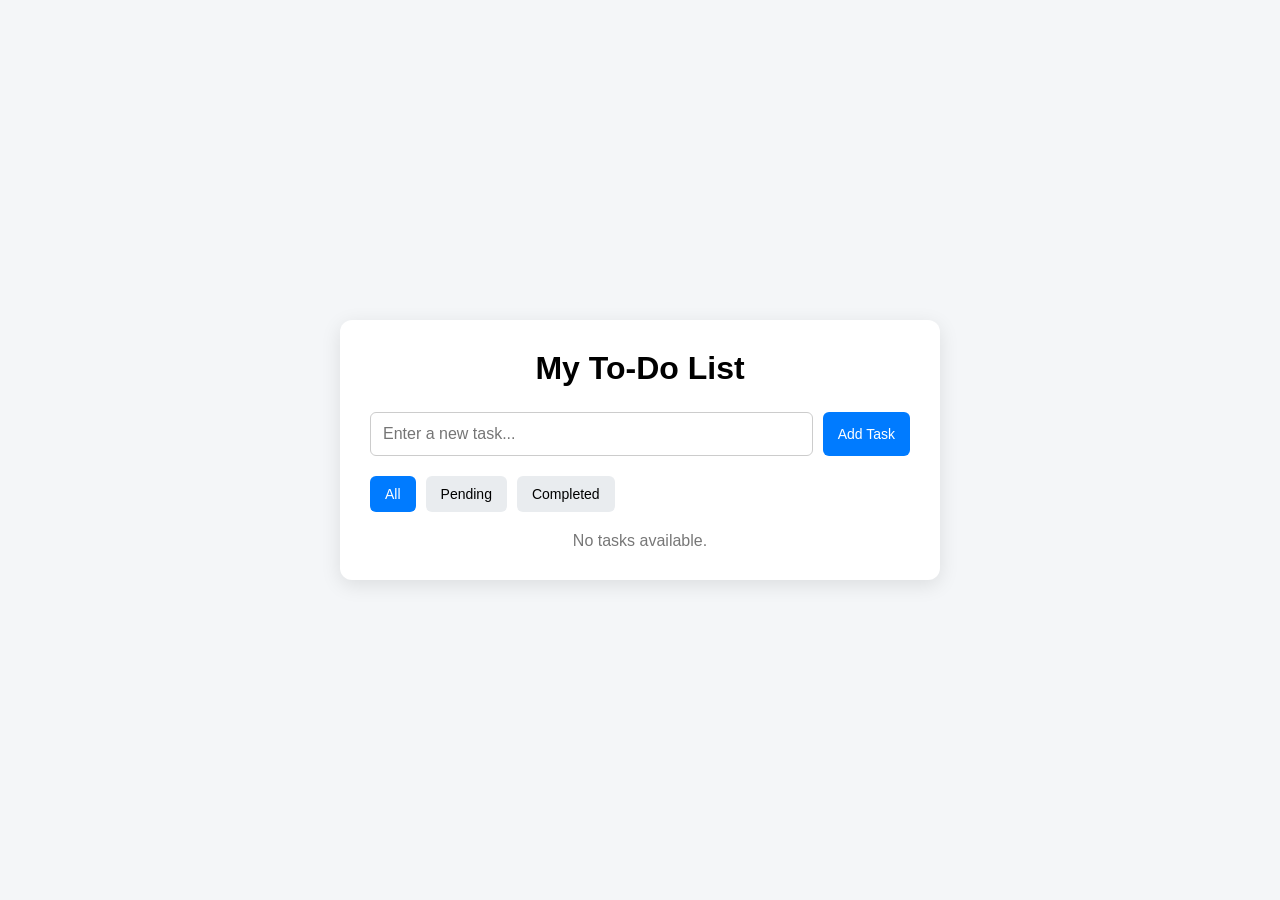
<file: index.html>
<!DOCTYPE html>
<html lang="en">
<head>
    <meta charset="UTF-8">

    <meta name="viewport"
          content="width=device-width, initial-scale=1.0">

    <title>My To-Do List</title>

    <link rel="stylesheet" href="style.css">
</head>

<body>

    <div class="container">

        <h1>My To-Do List</h1>

        <!-- Add Task -->
        <div class="task-input">

            <input
                type="text"
                id="taskInput"
                placeholder="Enter a new task..."
            >

            <button id="addBtn">Add Task</button>

        </div>

        <!-- Filter Buttons -->
        <div class="filters">

            <button class="filter active" data-filter="all">
                All
            </button>

            <button class="filter" data-filter="pending">
                Pending
            </button>

            <button class="filter" data-filter="completed">
                Completed
            </button>

        </div>

        <!-- Task List -->
        <ul id="taskList"></ul>

        <p id="emptyMessage">
            No tasks available.
        </p>

    </div>

    <script src="script.js"></script>

</body>
</html>
</file>
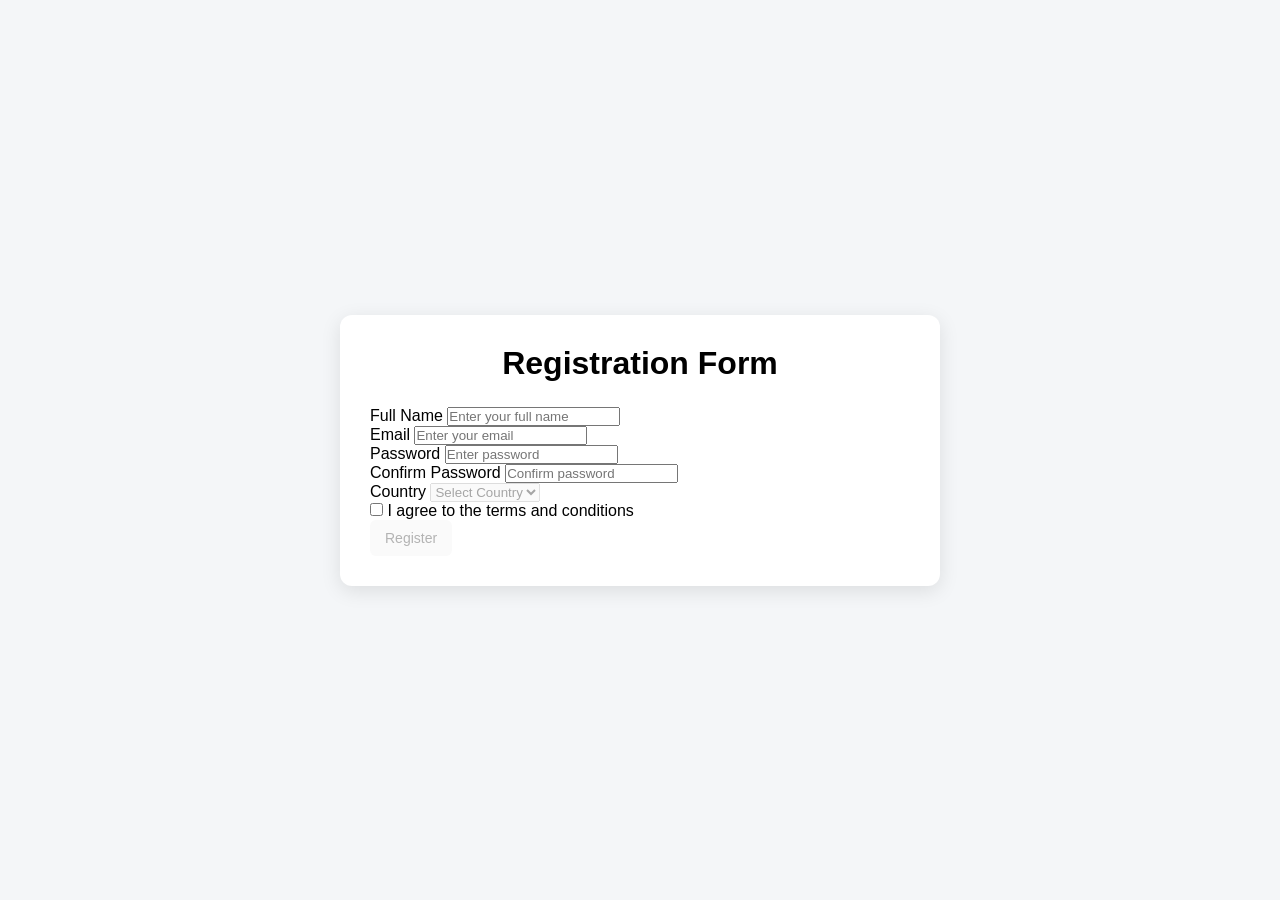
<file: index1.html>
<!DOCTYPE html>
<html lang="en">

<head>

    <meta charset="UTF-8">

    <meta name="viewport"
          content="width=device-width, initial-scale=1.0">

    <title>Registration Form</title>

    <link rel="stylesheet" href="style.css">

</head>

<body>

    <div class="container">

        <h1>Registration Form</h1>

        <form id="registrationForm" novalidate>

            <!-- Name -->

            <div class="form-group">

                <label for="name">
                    Full Name
                </label>

                <input
                    type="text"
                    id="name"
                    name="name"
                    placeholder="Enter your full name"
                >

                <small id="nameError" class="error"></small>

            </div>


            <!-- Email -->

            <div class="form-group">

                <label for="email">
                    Email
                </label>

                <input
                    type="email"
                    id="email"
                    name="email"
                    placeholder="Enter your email"
                >

                <small id="emailError" class="error"></small>

            </div>


            <!-- Password -->

            <div class="form-group">

                <label for="password">
                    Password
                </label>

                <input
                    type="password"
                    id="password"
                    name="password"
                    placeholder="Enter password"
                >

                <small id="passwordError" class="error"></small>

            </div>


            <!-- Confirm Password -->

            <div class="form-group">

                <label for="confirmPassword">
                    Confirm Password
                </label>

                <input
                    type="password"
                    id="confirmPassword"
                    name="confirmPassword"
                    placeholder="Confirm password"
                >

                <small
                    id="confirmPasswordError"
                    class="error">
                </small>

            </div>


            <!-- Country -->

            <div class="form-group">

                <label for="country">
                    Country
                </label>

                <select id="country" disabled>

                    <option value="">
                        Select Country
                    </option>

                    <option value="India">
                        India
                    </option>

                    <option value="USA">
                        USA
                    </option>

                    <option value="UK">
                        UK
                    </option>

                </select>

                <small id="countryError" class="error"></small>

            </div>


            <!-- Terms -->

            <div class="checkbox-group">

                <input
                    type="checkbox"
                    id="terms"
                >

                <label for="terms">
                    I agree to the terms and conditions
                </label>

            </div>

            <small id="termsError" class="error"></small>


            <!-- Submit -->

            <button
                type="submit"
                id="submitBtn"
                disabled
            >
                Register
            </button>

            <p id="successMessage" class="success"></p>

        </form>

    </div>

    <script src="script.js"></script>

</body>

</html>
</file>
<file: style.css>
* {
    box-sizing: border-box;
    margin: 0;
    padding: 0;
}

body {
    font-family: Arial, sans-serif;
    background: #f4f6f8;
    min-height: 100vh;

    display: flex;
    justify-content: center;
    align-items: center;

    padding: 20px;
}

.container {
    width: 100%;
    max-width: 600px;

    background: white;
    padding: 30px;

    border-radius: 12px;

    box-shadow: 0 5px 20px rgba(0, 0, 0, 0.1);
}

h1 {
    text-align: center;
    margin-bottom: 25px;
}

/* Add Task Section */

.task-input {
    display: flex;
    gap: 10px;
    margin-bottom: 20px;
}

.task-input input {
    flex: 1;

    padding: 12px;

    border: 1px solid #ccc;
    border-radius: 6px;

    font-size: 16px;
}

button {
    border: none;
    padding: 10px 15px;

    border-radius: 6px;

    cursor: pointer;

    font-size: 14px;
}

/* Add button */

#addBtn {
    background: #007bff;
    color: white;
}

#addBtn:hover {
    background: #0056b3;
}

/* Filters */

.filters {
    display: flex;
    gap: 10px;

    margin-bottom: 20px;
}

.filter {
    background: #e9ecef;
}

.filter.active {
    background: #007bff;
    color: white;
}

/* Task */

#taskList {
    list-style: none;
}

.task {
    display: flex;
    align-items: center;
    justify-content: space-between;

    padding: 12px;

    border-bottom: 1px solid #ddd;
}

.task-left {
    display: flex;
    align-items: center;
    gap: 10px;
}

.task-text {
    font-size: 16px;
}

.task.completed .task-text {
    text-decoration: line-through;
    color: #888;
}

/* Delete button */

.delete-btn {
    background: #dc3545;
    color: white;
}

.delete-btn:hover {
    background: #a71d2a;
}

/* Empty message */

#emptyMessage {
    text-align: center;
    color: #777;
    margin-top: 20px;
}

/* Mobile */

@media (max-width: 500px) {

    .task-input {
        flex-direction: column;
    }

    .filters {
        flex-direction: column;
    }

    .container {
        padding: 20px;
    }
}
</file>
